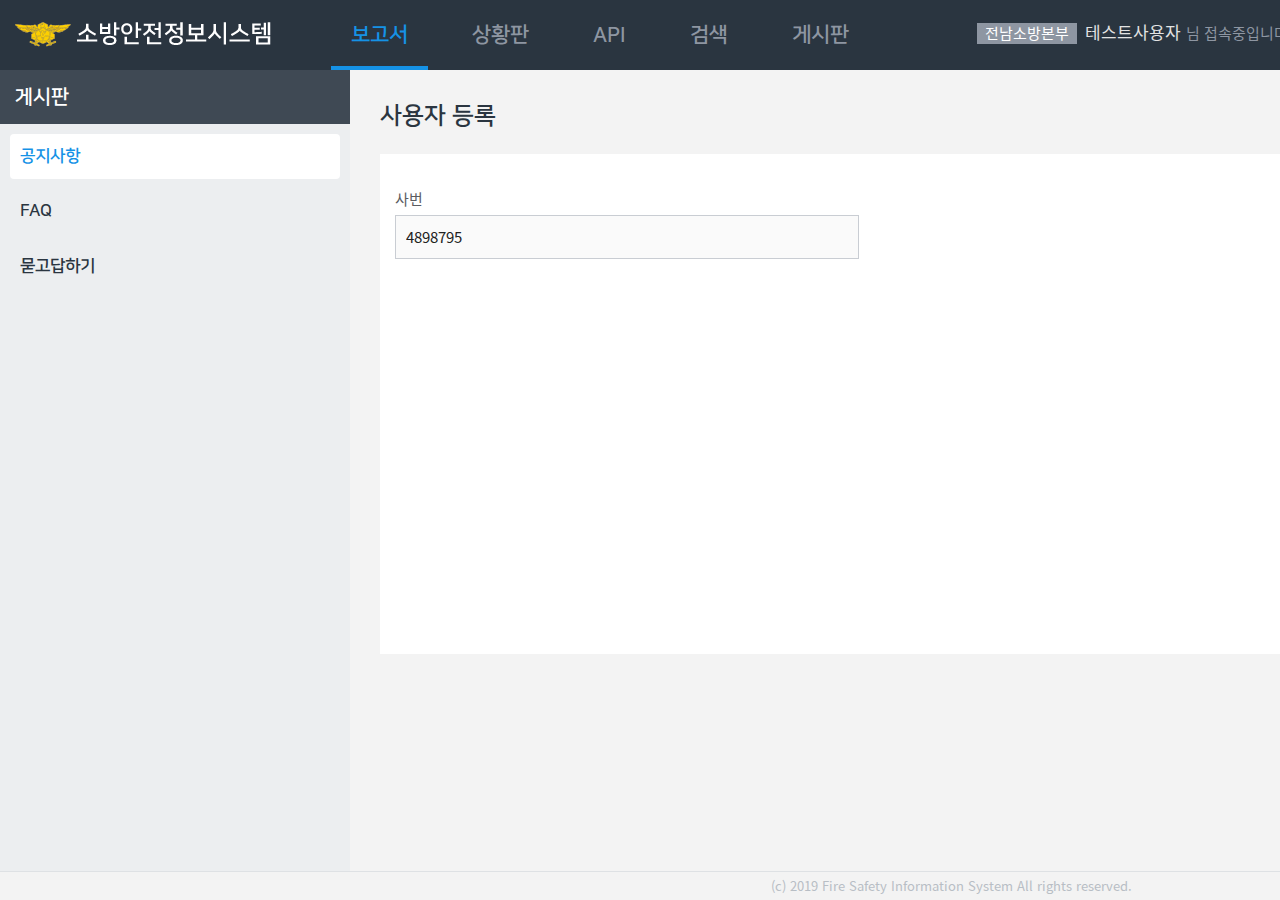
<file: input_style.html>
<!DOCTYPE html>
<html lang="ko">
<head>
  <meta charset="UTF-8">
  <meta name="viewport" content="width=device-width, initial-scale=1.0">
  <meta http-equiv="X-UA-Compatible" content="ie=edge">
  <title>소방안전정보시스템 포털(패널 고정)</title>
  <link rel="stylesheet" type="text/css" href="css/reset.css">
  <link rel="stylesheet" type="text/css" href="css/layout.css">
  <script src="js/jquery-1.12.4.js"></script>
  <script src="js/prefixfree.min.js"></script>
  <script src="js/custom.js"></script>
</head>
<body>
  <header class="header">
    <h1 class="header__logo"><a href="#"><img src="images/top_logo.png" alt=""></a></h1>

    <nav class="header__nav">
      <ul>
        <li class="active"><a href="#">보고서</a></li>
        <li><a href="#">상황판</a></li>
        <li><a href="#">API</a></li>
        <li><a href="#">검색</a></li>
        <li><a href="#">게시판</a></li>
      </ul>
    </nav>

    <ul class="header__info">
      <li><span class="bonbu">전남소방본부</span><span class="username">테스트사용자</span>님 접속중입니다.</li>
      <li><a href="#" class="btn__logout">로그아웃</a></li>
    </ul>
  </header> <!-- // header -->
  
  <div class="containerWrap">
    <div class="leftNav">
      <div class="leftNav__title">
        <h2>게시판</h2>        
      </div><!-- // leftNav__title -->      
      <div class="leftNav__2depth">
        <ul class="nontree">
          <li class="on"><a href="#">공지사항</a></li>
          <li><a href="#">FAQ</a></li>
          <li><a href="#">묻고답하기</a></li>
        </ul>
      </div> <!-- // leftNav__2depth -->
    </div><!-- // leftNav -->
    
    <div class="contentWrap">      
      <h3 class="contentWrap__title">사용자 등록</h3>  
      <div class="contentWrap__contents">
        <div class="item">
          <div class="item__input col2">
            <div class="item__box">
              <label for="" class="form_tit">사번</label>
              <input type="text" id="number" value="4898795" disabled>
            </div>          
          </div>
        </div> <!-- // item -->
      </div>
    </div> <!-- // contentWrap -->
  </div> <!-- // containerWrap -->
  
  <footer class="footer">
    <p>(c) 2019 Fire Safety Information System All rights reserved.</p>
  </footer>
</body>
</html>
</file>
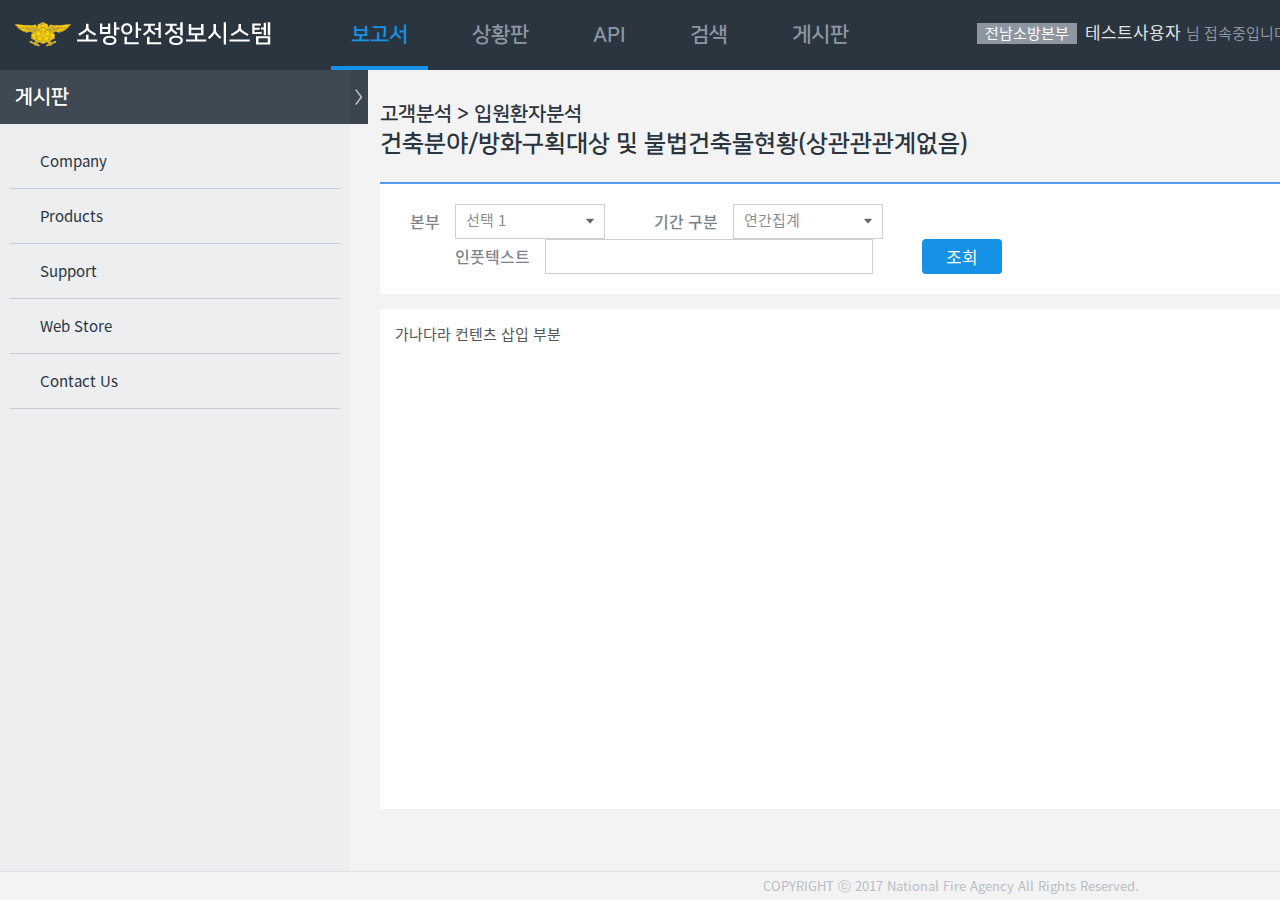
<file: layout.html>
<!DOCTYPE html>
<html lang="ko">

<head>
  <meta charset="UTF-8">
  <meta name="viewport" content="width=device-width, initial-scale=1.0">
  <meta http-equiv="X-UA-Compatible" content="ie=edge">
  <title>소방안전정보시스템 포털(트리구조 마크업)</title>
  <link rel="stylesheet" type="text/css" href="css/reset.css">
  <link rel="stylesheet" type="text/css" href="css/layout.css">  
  <script src="js/jquery-1.12.4.js"></script>
  <script type="text/javascript" src="http://cdn.dcodes.net/2/menus/tree/js/dc_tree_menu.js"></script>
  <script src="js/prefixfree.min.js"></script>
  <script type="text/javascript" src="http://amicogen.com/js/jquery.min.js"></script>
		<script type="text/javascript" src="http://amicogen.com/js/jquery.bxslider.min.js"></script>
  <script src="js/custom.js"></script> 
</head>

<body>
  <header class="header">
    <h1 class="header__logo"><a href="#"><img src="images/top_logo.png" alt=""></a></h1>

    <nav class="header__nav">
      <ul>
        <li class="active"><a href="#">보고서</a></li>
        <li><a href="#">상황판</a></li>
        <li><a href="#">API</a></li>
        <li><a href="#">검색</a></li>
        <li><a href="#">게시판</a></li>
      </ul>
    </nav>

    <ul class="header__info">
      <li><span class="bonbu">전남소방본부</span><span class="username">테스트사용자</span>님 접속중입니다.</li>
      <li><a href="#" class="btn__logout">로그아웃</a></li>
    </ul>
  </header> <!-- // header -->

  <div class="containerWrap">
    <div class="leftNav">
      <div class="leftNav__title">
        <h2>게시판</h2>
      </div><!-- // leftNav__title -->
      <button type="button" class="btn_toggleSnb panelbtn"><img src="images/btn_snb.jpg" alt=""></button>
      <div class="leftNav__2depth">
        <ul id="dc_treemenu">
          <li><a href="#">Company</a>
            <ul>
              <li><a href="#">About Us</a>
                <ul>
                  <li><a href="#">First link</a></li>
                  <li><a href="#">Second link</a></li>
                  <li><a href="#">Third link</a></li>
                  <li><a href="#">Fourth link</a></li>
                  <li><a href="#">Fifth link</a></li>
                </ul>
              </li>
              <li><a href="#">Our Team</a></li>
              <li><a href="#">Job Opportunities</a>
                <ul>
                  <li><a href="#">First link</a></li>
                  <li><a href="#">Second link</a></li>
                  <li><a href="#">Third link</a></li>
                  <li><a href="#">Fourth link</a></li>
                  <li><a href="#">Fifth link</a></li>
                </ul>
              </li>
              <li><a href="#">Investor Relations</a>
                <ul>
                  <li><a href="#">First link</a></li>
                  <li><a href="#">Second link</a></li>
                  <li><a href="#">Third link</a></li>
                  <li><a href="#">Fourth link</a></li>
                  <li><a href="#">Fifth link</a></li>
                </ul>
              </li>
              <li><a href="#">Privacy Policy</a></li>
            </ul>
          </li>
          <li><a href="#">Products</a>
            <ul>
              <li><a href="#">Software</a>
                <ul>
                  <li><a href="#">First link</a></li>
                  <li><a href="#">Second link</a></li>
                  <li><a href="#">Third link</a></li>
                  <li><a href="#">Fourth link</a></li>
                  <li><a href="#">Fifth link</a></li>
                </ul>
              </li>
              <li><a href="#">Hardware</a>
                <ul>
                  <li><a href="#">First link</a></li>
                  <li><a href="#">Second link</a></li>
                  <li><a href="#">Third link</a></li>
                  <li><a href="#">Fourth link</a></li>
                  <li><a href="#">Fifth link</a></li>
                </ul>
              </li>
              <li><a href="#">Software</a></li>
              <li><a href="#">Games</a></li>
              <li><a href="#">Research</a></li>
            </ul>
          </li>
          <li><a href="#">Support</a>
            <ul>
              <li><a href="#">First link</a></li>
              <li><a href="#">Second link</a></li>
              <li><a href="#">Third link</a>
                <ul>
                  <li><a href="#">First link</a></li>
                  <li><a href="#">Second link</a></li>
                  <li><a href="#">Third link</a></li>
                  <li><a href="#">Fourth link</a></li>
                  <li><a href="#">Fifth link</a></li>
                </ul>
              </li>
              <li><a href="#">Fourth link</a></li>
              <li><a href="#">Fifth link</a></li>
            </ul>
          </li>
          <li><a href="#">Web Store</a>
            <ul>
              <li><a href="#">First link</a></li>
              <li><a href="#">Second link</a></li>
              <li><a href="#">Third link</a></li>
              <li><a href="#">Fourth link</a></li>
              <li><a href="#">Fifth link</a></li>
            </ul>
          </li>
          <li><a href="#">Contact Us</a>
            <ul>
              <li><a href="#">First link</a></li>
              <li><a href="#">Second link</a>
                <ul>
                  <li><a href="#">First link</a></li>
                  <li><a href="#">Second link</a></li>
                  <li><a href="#">Third link</a></li>
                  <li><a href="#">Fourth link</a></li>
                  <li><a href="#">Fifth link</a></li>
                </ul>
              </li>
              <li><a href="#">Third link</a></li>
              <li><a href="#">Fourth link</a>
                <ul>
                  <li><a href="#">First link</a></li>
                  <li><a href="#">Second link</a></li>
                  <li><a href="#">Third link</a></li>
                  <li><a href="#">Fourth link</a></li>
                  <li><a href="#">Fifth link</a></li>
                </ul>
              </li>
              <li><a href="#">Fifth link</a></li>
            </ul>
          </li>
        </ul>
      </div> <!-- // leftNav__2depth -->
    </div><!-- // leftNav -->

    <div class="contentWrap">
      <h4 class="contentWrap__top">고객분석 > 입원환자분석</h4>
      <h3 class="contentWrap__title">건축분야/방화구획대상 및 불법건축물현황(상관관관계없음)</h3>
      <div class="contentWrap__search searchBox">
        <div class="searchBox__item">
          <span class="title">본부</span>
          <select name="" id="" title="해당항목선택">
            <option value="">선택 1</option>
            <option value="">선택 2</option>
            <option value="">선택 3</option>
          </select>
        </div> <!-- // searchBox__item-->
        <div class="searchBox__item">
          <span class="title">기간 구분</span>
          <select name="" id="" title="해당항목선택">
            <option value="">연간집계</option>
            <option value="">선택 2</option>
            <option value="">선택 3</option>
          </select>
        </div> <!-- // searchBox__item-->
        <div class="searchBox__item">
          <label for="text1" class="title">인풋텍스트</label>
          <input type="text" id="text1">
        </div>
        <div class="searchBox__item">
          <a href="#" class="search">조회</a>
        </div>
      </div> <!-- // contentWrap__search -->
      <div class="contentWrap__contents">
        가나다라 컨텐츠 삽입 부분
      </div>
    </div> <!-- // contentWrap -->
  </div> <!-- // containerWrap -->

  <footer class="footer">
    <p>COPYRIGHT ⓒ 2017 National Fire Agency All Rights Reserved.</p>
  </footer>
</body>
</html>
</file>
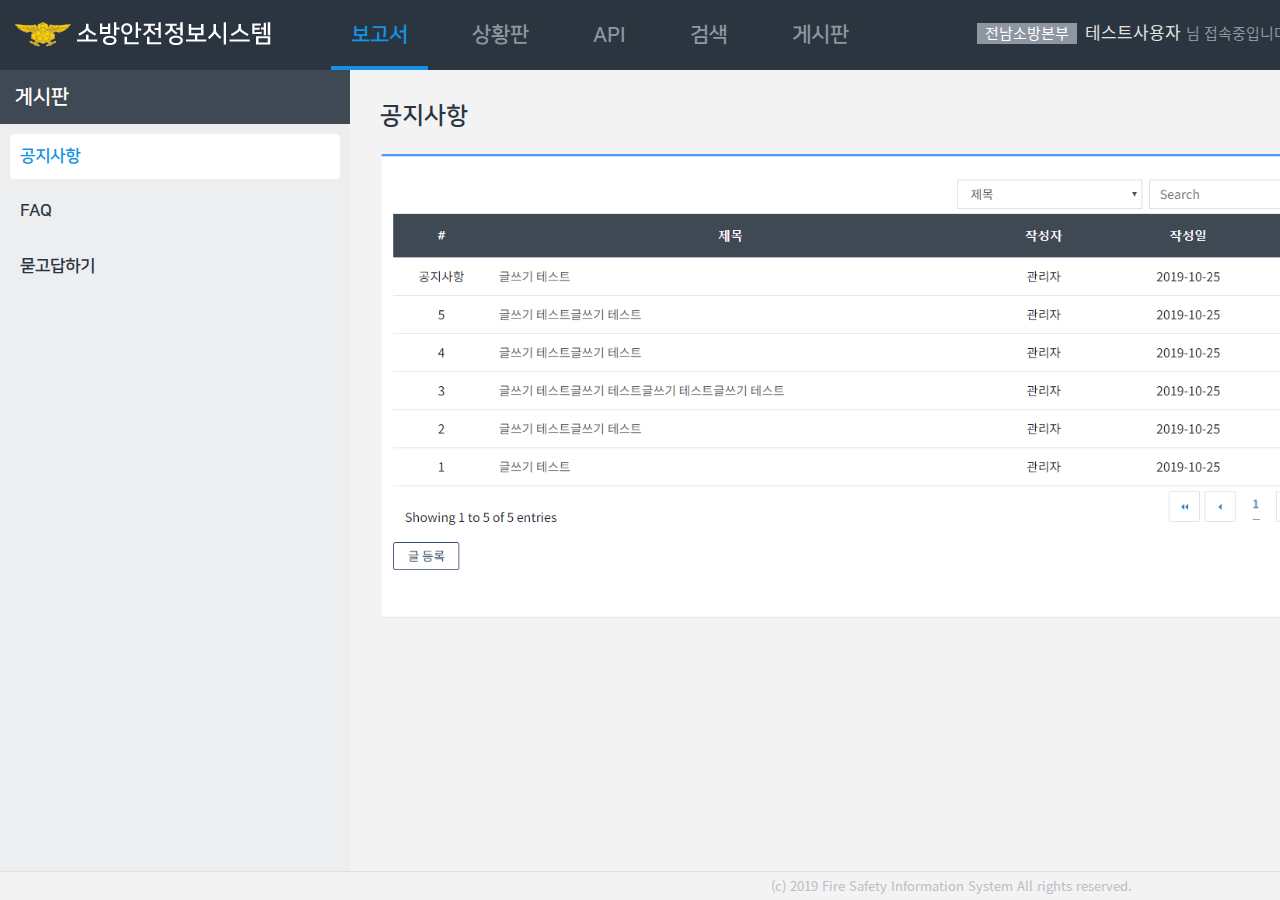
<file: layout_board.html>
<!DOCTYPE html>
<html lang="ko">
<head>
  <meta charset="UTF-8">
  <meta name="viewport" content="width=device-width, initial-scale=1.0">
  <meta http-equiv="X-UA-Compatible" content="ie=edge">
  <title>소방안전정보시스템 포털(패널 고정)</title>
  <link rel="stylesheet" type="text/css" href="css/reset.css">
  <link rel="stylesheet" type="text/css" href="css/layout.css">
  <script src="js/jquery-1.12.4.js"></script>
  <script src="js/prefixfree.min.js"></script>
  <script src="js/custom.js"></script>
</head>
<body>
  <header class="header">
    <h1 class="header__logo"><a href="#"><img src="images/top_logo.png" alt=""></a></h1>

    <nav class="header__nav">
      <ul>
        <li class="active"><a href="#">보고서</a></li>
        <li><a href="#">상황판</a></li>
        <li><a href="#">API</a></li>
        <li><a href="#">검색</a></li>
        <li><a href="#">게시판</a></li>
      </ul>
    </nav>

    <ul class="header__info">
      <li><span class="bonbu">전남소방본부</span><span class="username">테스트사용자</span>님 접속중입니다.</li>
      <li><a href="#" class="btn__logout">로그아웃</a></li>
    </ul>
  </header> <!-- // header -->
  
  <div class="containerWrap">
    <div class="leftNav">
      <div class="leftNav__title">
        <h2>게시판</h2>        
      </div><!-- // leftNav__title -->      
      <div class="leftNav__2depth">
        <ul class="nontree">
          <li class="on"><a href="#">공지사항</a></li>
          <li><a href="#">FAQ</a></li>
          <li><a href="#">묻고답하기</a></li>
        </ul>
      </div> <!-- // leftNav__2depth -->
    </div><!-- // leftNav -->
    
    <div class="contentWrap">      
      <h3 class="contentWrap__title">공지사항</h3>
      <img src="images/img_board.png" alt="느낌보기위한 이미지">
    </div> <!-- // contentWrap -->
  </div> <!-- // containerWrap -->
  
  <footer class="footer">
    <p>(c) 2019 Fire Safety Information System All rights reserved.</p>
  </footer>
</body>
</html>
</file>
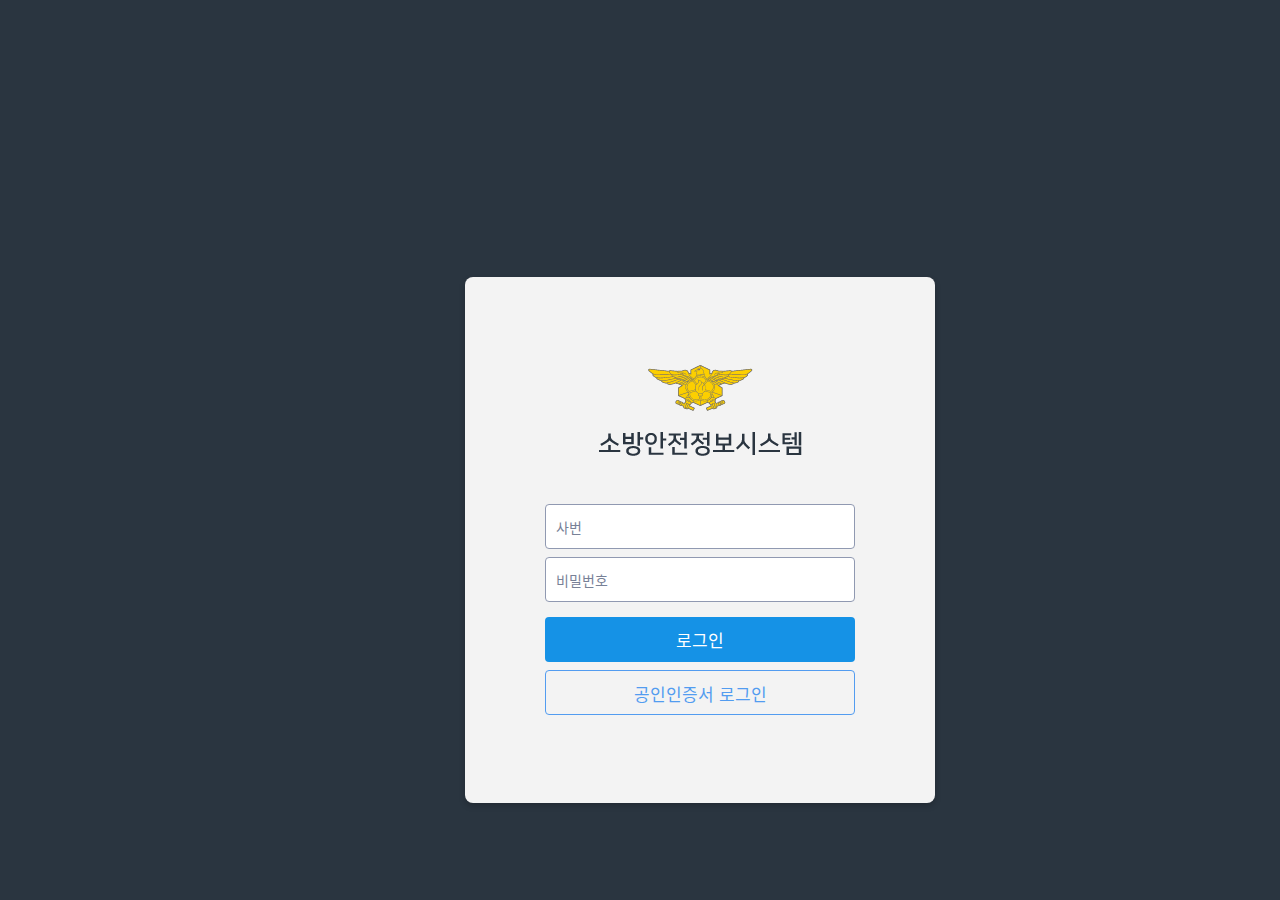
<file: login.html>
<!DOCTYPE html>
<html lang="ko">

<head>
  <meta charset="UTF-8">
  <meta name="viewport" content="width=device-width, initial-scale=1.0">
  <meta http-equiv="X-UA-Compatible" content="ie=edge">
  <title>소방안전정보시스템-로그인</title>
  <link rel="stylesheet" type="text/css" href="css/reset.css">
  <link rel="stylesheet" type="text/css" href="css/layout.css">
  <script src="js/jquery-1.12.4.js"></script>
  <script type="text/javascript" src="http://cdn.dcodes.net/2/menus/tree/js/dc_tree_menu.js"></script>
  <script src="js/prefixfree.min.js"></script>
  <script src="js/custom.js"></script>
</head>

<body class="login">
  <div class="login__box">

    <div class="login__logo">
      <img src="images/login_logo.png" alt="소방안전정보시스템">
    </div> <!-- // login__logo -->

    <div class="login__form">
      <form action="" id="login" name="login" method="post">
        <fieldset>
          <legend>로그인</legend>
          <div class="box_login_ipt">
            <label for="userid" class="i_label ir">사번</label>
            <input type="text" placeholder="사번" name="userid" id="userid" class="iptbox">
          </div>
          <div class="box_login_ipt">
            <label for="userpw" class="i_label ir">비밀번호</label>
            <input type="password" placeholder="비밀번호" name="userpw" id="userpw" class="iptbox">
          </div>
          <span class="btn_login"><input type="submit" value="로그인"></span>
          <a href="#" class="gongin">공인인증서 로그인</a>
        </fieldset>
      </form>
    </div> <!-- // login__form -->    

  </div> <!-- // login__box -->

</body>

</html>
</file>
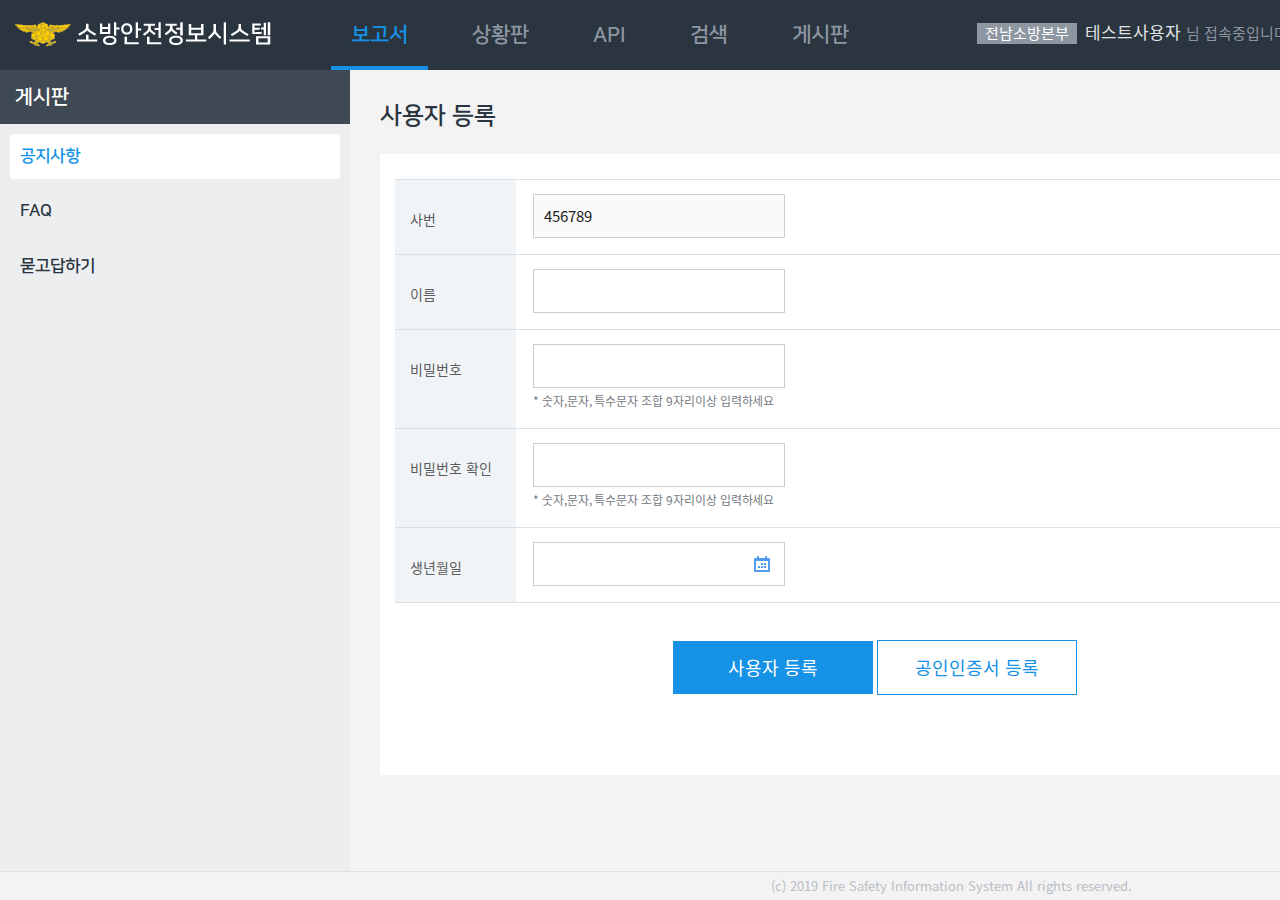
<file: register.html>
<!DOCTYPE html>
<html lang="ko">
<head>
  <meta charset="UTF-8">
  <meta name="viewport" content="width=device-width, initial-scale=1.0">
  <meta http-equiv="X-UA-Compatible" content="ie=edge">
  <title>소방안전정보시스템 포털(패널 고정)</title>
  <link rel="stylesheet" type="text/css" href="css/reset.css">
  <link rel="stylesheet" type="text/css" href="css/layout.css">
  <script src="js/jquery-1.12.4.js"></script>
  <script src="js/prefixfree.min.js"></script>
  <script src="js/custom.js"></script>
</head>
<body>
  <header class="header">
    <h1 class="header__logo"><a href="#"><img src="images/top_logo.png" alt=""></a></h1>

    <nav class="header__nav">
      <ul>
        <li class="active"><a href="#">보고서</a></li>
        <li><a href="#">상황판</a></li>
        <li><a href="#">API</a></li>
        <li><a href="#">검색</a></li>
        <li><a href="#">게시판</a></li>
      </ul>
    </nav>

    <ul class="header__info">
      <li><span class="bonbu">전남소방본부</span><span class="username">테스트사용자</span>님 접속중입니다.</li>
      <li><a href="#" class="btn__logout">로그아웃</a></li>
    </ul>
  </header> <!-- // header -->
  
  <div class="containerWrap">
    <div class="leftNav">
      <div class="leftNav__title">
        <h2>게시판</h2>        
      </div><!-- // leftNav__title -->      
      <div class="leftNav__2depth">
        <ul class="nontree">
          <li class="on"><a href="#">공지사항</a></li>
          <li><a href="#">FAQ</a></li>
          <li><a href="#">묻고답하기</a></li>
        </ul>
      </div> <!-- // leftNav__2depth -->
    </div><!-- // leftNav -->
    
    <div class="contentWrap">      
      <h3 class="contentWrap__title">사용자 등록</h3>  
      <div class="contentWrap__contents">
        <div class="item">
          <table class="table_type1">
              <caption></caption>
              <colgroup>
                  <col style="width:121px;">
                  <col>
              </colgroup>
              <tbody>
                  <tr>
                      <th scope="row">사번</th>
                      <td>
                          <input type="text" value="456789" disabled>                          
                      </td>
                  </tr>
                  <tr>
                      <th scope="row">이름</th>
                      <td>
                          <input type="text">                          
                      </td>
                  </tr>
                  <tr>
                      <th scope="row">비밀번호</th>
                      <td>
                          <input type="password">   
                          <p class="refer">* 숫자,문자, 특수문자 조합 9자리이상 입력하세요
                          </p>
                      </td>
                  </tr>
                  <tr>
                      <th scope="row">비밀번호 확인</th>
                      <td>
                          <input type="password">   
                          <p class="refer">* 숫자,문자, 특수문자 조합 9자리이상 입력하세요
                          </p>
                      </td>
                  </tr>
                  <tr>
                      <th scope="row">생년월일</th>
                      <td>
                        <div class="box_calendar">
                          <input type="text" title="날짜선택" name="" id="" class="ipt_text">  
                          <button class="btn_cal"><span class="ir">날짜선택</span></button>          
                        </div>
                      </td>
                  </tr>
              </tbody>
          </table>
        </div> <!-- // item -->
        <hr class="padding">
        <div class="item">
          <div class="btn_wrap">
            <button class="btn">사용자 등록</button>
            <button class="btn color2">공인인증서 등록</button>
          </div>
        </div>
      </div>
    </div> <!-- // contentWrap -->
  </div> <!-- // containerWrap -->
  
  <footer class="footer">
    <p>(c) 2019 Fire Safety Information System All rights reserved.</p>
  </footer>
</body>
</html>
</file>
<file: css/layout.css>
@charset "UTF-8";
/* color theme */
body {
  background: #f3f3f3;
  min-width: 1400px;
}

/* 로그인 화면 */
.login {
  position: relative;
  width: 100%;
  height: 100vh;
  background: #2A3540;
}

.login__box {
  position: absolute;
  top: 50%;
  left: 50%;
  -webkit-transform: translate(-50%, -50%);
          transform: translate(-50%, -50%);
  width: 470px;
  padding: 88px 80px;
  background: #F3F3F3;
  border-radius: 8px;
  text-align: center;
  -webkit-box-shadow: 0px 3px 6px rgba(0, 0, 0, 0.2);
          box-shadow: 0px 3px 6px rgba(0, 0, 0, 0.2);
}

.login__logo {
  margin-bottom: 50px;
}

.login__form .box_login_ipt {
  margin-bottom: 10px;
}

.login__form input[type='text'], .login__form input[type='password'] {
  height: 45px;
  width: 100%;
  padding: 8px 10px;
  background: #ffffff;
  border-radius: 4px;
  border: 1px solid #9099B1;
}

.login__form input[type='text']::-webkit-input-placeholder {
  color: #788197;
}

.login__form input[type='text']:-ms-input-placeholder {
  color: #788197;
}

.login__form input[type='text']::-ms-input-placeholder {
  color: #788197;
}

.login__form input[type='text']::placeholder {
  color: #788197;
}

.login__form input[type='password']::-webkit-input-placeholder {
  color: #788197;
}

.login__form input[type='password']:-ms-input-placeholder {
  color: #788197;
}

.login__form input[type='password']::-ms-input-placeholder {
  color: #788197;
}

.login__form input[type='password']::placeholder {
  color: #788197;
}

.login__form .btn_login {
  display: block;
  margin-top: 15px;
}

.login__form .btn_login input[type='submit'] {
  display: block;
  width: 100%;
  height: 45px;
  line-height: 45px;
  border-radius: 4px;
  border: 0;
  background: #1592e6;
  color: #ffffff;
  font-size: 17px;
}

.login__form .gongin {
  display: block;
  width: 100%;
  height: 45px;
  margin-top: 8px;
  line-height: 45px;
  border: 1px solid #529cf0;
  border-radius: 4px;
  color: #529cf0;
  font-size: 17px;
}

.header {
  width: 100%;
  padding: 0 15px;
  height: 70px;
  background: #2a3540;
}

.header__logo {
  float: left;
  margin-top: 22px;
}

.header__logo a {
  display: block;
}

.header__nav {
  float: left;
  margin-left: 50px;
  height: 70px;
  line-height: 70px;
}

.header__nav ul li {
  position: relative;
  display: inline-block;
  padding: 0 20px;
  margin: 0 10px;
  height: 100%;
}

.header__nav ul li a {
  font-family: 'NanumSquare';
  color: #8e96a2;
  font-size: 21px;
  font-weight: 600;
}

.header__nav li.active:after {
  position: absolute;
  left: 0;
  bottom: 0;
  width: 100%;
  content: '';
  border-bottom: 4px solid #1592e6;
}

.header__nav li.active a {
  color: #1592e6;
}

.header__info {
  float: right;
  margin-top: 20px;
}

.header__info li {
  display: inline-block;
  color: #8e96a2;
}

.header__info li span {
  display: inline-block;
}

.header__info li span.bonbu {
  background: #8e96a2;
  color: #ffffff;
  padding: 0 8px;
  margin-right: 8px;
}

.header__info li span.username {
  margin-right: 5px;
  color: #e2e3e3;
  font-size: 17px;
}

.header__info li .btn__logout {
  display: inline-block;
  height: 100%;
  padding: 0 8px;
  border-radius: 4px;
  border: 1px solid #1592e6;
  color: #1592e6;
}

.header__info li .btn__logout:hover {
  color: #ffffff;
  background: #1592e6;
}

.header__info li + li {
  margin-left: 15px;
}

#_wrap {
  position: relative;
  height: calc(100vh - 100px);
  min-height: 870px;
}

#_wrap .godash {
  position: absolute;
  top: 35px;
  right: 50%;
  width: 290px;
  background: #314558;
  z-index: 999;
  margin-right: 650px;
  overflow: hidden;
}

#_wrap .godash h2 {
  position: relative;
  float: left;
  width: 290px;
  height: 60px;
  line-height: 60px;
  text-align: center;
  color: #ffffff;
  background: #1592E6;
  font-size: 18px;
}

#_wrap .godash h2:before {
  content: '';
  position: absolute;
  left: 10px;
  top: 10px;
  width: 270px;
  height: 40px;
  border: 1px solid #ffffff;
  opacity: 0.4;
}

#_wrap .godash h2:after {
  position: absolute;
  bottom: -10px;
  left: 133px;
  content: '';
  width: 0px;
  height: 0px;
  z-index: 800;
  border-top: 12px solid #1592E6;
  border-bottom: 12px solid none;
  border-right: 12px solid transparent;
  border-left: 12px solid  transparent;
}

#_wrap .godash ul li {
  float: left;
  width: 50%;
  height: 115px;
  text-align: center;
  border-bottom: 1px solid #4A5C6C;
}

#_wrap .godash ul li:nth-child(2n) {
  border-left: 1px solid #4A5C6C;
}

#_wrap .godash ul li:nth-child(9) {
  border-bottom: none;
}

#_wrap .godash ul li:nth-child(10) {
  border-bottom: none;
}

#_wrap .godash ul li a {
  display: block;
  width: 100%;
  height: 100%;
  padding: 15px 10px;
  -webkit-box-sizing: border-box;
          box-sizing: border-box;
  color: #FFFFFF;
  letter-spacing: -0.5px;
  font-size: 16px;
  font-weight: 300;
  line-height: 1.1;
}

#_wrap .godash ul li a img {
  display: block;
  margin: 0 auto;
  margin-bottom: 8px;
}

#_wrap .godash ul li a:hover {
  color: #facf00;
}

#_wrap .gomenu {
  position: absolute;
  left: 50%;
  bottom: 200px;
  margin-left: -620px;
  width: 1240px;
  height: 60px;
  z-index: 990;
  background: #ffffff;
}

#_wrap .gomenu h2 {
  position: relative;
  float: left;
  width: 20%;
  height: 60px;
  line-height: 60px;
  text-align: center;
  color: #ffffff;
  background: #facf00;
}

#_wrap .gomenu h2:before {
  content: '';
  position: absolute;
  left: 10px;
  top: 10px;
  width: 227px;
  height: 40px;
  border: 1px solid #ffffff;
  opacity: 0.4;
}

#_wrap .gomenu h2:after {
  position: absolute;
  top: 18px;
  right: -10px;
  content: '';
  width: 0px;
  height: 0px;
  z-index: 800;
  border-top: 12px solid transparent;
  border-bottom: 12px solid transparent;
  border-right: 12px solid none;
  border-left: 12px solid  #facf00;
}

#_wrap .gomenu ul li {
  position: relative;
  float: left;
  width: 20%;
  height: 60px;
  line-height: 59px;
  text-align: center;
}

#_wrap .gomenu ul li a {
  display: block;
  width: 100%;
  height: 100%;
  font-size: 16px;
  color: #555151;
  background: #ffffff;
}

#_wrap .gomenu ul li a img {
  margin-right: 8px;
}

#_wrap .gomenu ul li a:hover {
  line-height: 53px;
  border-bottom: 4px solid #facf00;
}

#_wrap .gomenu ul li + li:before {
  position: absolute;
  left: 0;
  top: 0;
  content: '';
  width: 1px;
  height: 60px;
  border-left: 1px solid #d9d9d9;
}

#_vis {
  text-align: center;
  position: relative;
  overflow: hidden;
}

#_vis .__p {
  height: 100px;
}

#_vis ._vis {
  text-align: center;
  position: relative;
  overflow: hidden;
  display: block;
  background-position: 50% 0;
  background-repeat: no-repeat;
  background-size: cover;
  height: calc(100vh - 100px) !important;
  cursor: default;
}

#_vis > ._roll > ._vis:nth-child(n+2) {
  display: none;
}

#_vis .maintitle {
  text-align: left;
  width: 1240px;
  margin: 250px auto 0;
  font-size: 45px;
  color: #ffffff;
  text-shadow: 0 2px 6px rgba(0, 0, 0, 0.5);
  font-weight: bold;
}

#_vis .pointcolor {
  color: #F6F651;
}

#_vis .subtext {
  width: 1240px;
  text-align: left;
  margin: 0 auto;
  font-size: 20px;
  color: #ffffff;
  text-shadow: 0 2px 6px rgba(0, 0, 0, 0.5);
  font-weight: 400;
}

#_vis .bx-controls {
  position: absolute;
  bottom: 290px;
  width: 100%;
  z-index: 100;
  text-align: center;
}

#_vis .bx-pager .bx-pager-item {
  display: inline;
}

#_vis .bx-pager .bx-pager-item a {
  display: inline-block;
  text-align: left;
  margin: 0 3px;
  width: 18px;
  height: 18px;
  background: url(../images/vis-off.png) no-repeat;
  text-indent: -9999px;
  overflow: hidden;
  -webkit-transition: 0.3s;
  transition: 0.3s;
}

#_vis .bx-pager .bx-pager-item a.active {
  background: url(../images/vis-on.png) no-repeat;
}

#_vis .bx-controls-auto {
  width: 20px;
  display: inline-block;
}

#_vis .bx-controls-auto a {
  display: inline-block;
  text-indent: -9999px;
}

#_vis .bx-controls-auto .bx-start {
  width: 19px;
  height: 20px;
  background: url(../images/vis-play.png) center 2px no-repeat;
}

#_vis .bx-controls-auto .bx-stop {
  width: 15px;
  height: 19px;
  background: url(../images/vis-stop.png) center 2px no-repeat;
}

#_vis .bx-pager {
  display: inline-block;
}

#_vis .bx-viewport {
  height: calc(100vh - 100px) !important;
}

#_vis .bx-wrapper .bx-pager {
  text-align: center;
  width: auto;
}

#_vis .bx-wrapper .bx-pager {
  margin-left: 10px;
}

.board__wrap {
  position: absolute;
  bottom: 0;
  left: 0;
  width: 100%;
  height: 170px;
  background: rgba(34, 39, 42, 0.7);
  z-index: 990;
}

.board__wrap .board {
  width: 1240px;
  padding: 15px 0;
  margin: 0 auto;
}

.board__wrap .board__notice {
  width: 395px;
  float: left;
}

.board__wrap .board__notice .tab li a {
  display: inline-block;
  color: #f2f2f1;
  font-size: 18px;
  font-weight: 300;
  padding: 0 10px 10px 10px;
}

.board__wrap .board__notice .tab li a.on {
  color: #facf00;
  border-bottom: 2px solid #facf00;
}

.board__wrap .board__notice .notice {
  margin-top: 12px;
}

.board__wrap .board__notice .notice ul li {
  width: 395px;
  color: #ffffff;
  line-height: 30px;
  font-size: 16px;
}

.board__wrap .board__notice .notice ul li a {
  float: left;
  width: 275px;
  white-space: nowrap;
  overflow: hidden;
  text-overflow: ellipsis;
  color: #ffffff;
  font-weight: 300;
}

.board__wrap .board__notice .notice ul li a .cate {
  color: #facf00;
  margin-right: 5px;
}

.board__wrap .board__notice .notice ul li a:hover {
  text-decoration: underline;
}

.board__wrap .board__notice .notice ul li a:hover span {
  text-decoration: inherit;
}

.board__wrap .board__notice .notice ul li .date {
  float: right;
  color: #c7c7c6;
  font-weight: 300;
}

.board__wrap .board__etc {
  width: 330px;
  float: left;
  margin-left: 70px;
}

.board__wrap .board__etc .tab li {
  display: inline-block;
}

.board__wrap .board__etc .tab li + li {
  margin-left: 10px;
}

.board__wrap .board__etc .tab li a {
  display: inline-block;
  color: #f2f2f1;
  font-size: 18px;
  font-weight: 300;
  padding: 0 10px 10px 10px;
}

.board__wrap .board__etc .tab li a.on {
  color: #58BCFF;
  border-bottom: 2px solid #58BCFF;
}

.board__wrap .board__etc .content {
  position: relative;
  width: 330px;
  height: 100px;
}

.board__wrap .board__etc .content ul li {
  width: 330px;
  color: #ffffff;
  line-height: 30px;
  font-size: 16px;
}

.board__wrap .board__etc .content ul li a {
  float: left;
  width: 330px;
  white-space: nowrap;
  overflow: hidden;
  text-overflow: ellipsis;
  color: #ffffff;
  font-weight: 300;
}

.board__wrap .board__etc .content ul li a .cate {
  color: #58BCFF;
  margin-right: 5px;
}

.board__wrap .board__etc .content ul li a:hover {
  text-decoration: underline;
}

.board__wrap .board__etc .content ul li a:hover span {
  text-decoration: inherit;
}

.board__wrap .board__etc .content div {
  position: absolute;
  left: 0;
  top: 0;
  display: none;
  width: 455px;
  margin-top: 10px;
}

.board__wrap .board__banner {
  position: relative;
  float: left;
  margin-left: 70px;
  width: 375px;
}

.board__wrap .board__banner h2 {
  margin-bottom: 5px;
  color: #f2f2f1;
  font-size: 18px;
  font-weight: 300;
}

.board__wrap .board__banner .bx-has-pager {
  margin-top: -135px;
}

.board__wrap .board__banner .bx-wrapper .bx-controls.bx-has-controls-auto.bx-has-pager .bx-pager {
  text-align: right;
  width: 100%;
}

.board__wrap .board__banner .bx-controls-auto {
  display: none;
}

.board__wrap .board__banner .bx-wrapper .bx-pager {
  padding-top: 0;
}

.site {
  position: absolute;
  top: 35px;
  left: 50%;
  width: 220px;
  padding: 15px;
  background: rgba(255, 255, 255, 0.7);
  z-index: 999;
  margin-left: 650px;
  overflow: hidden;
}

.site .gosite {
  float: left;
  margin-left: -5px;
  margin-right: -5px;
}

.site .gosite li + li {
  margin-top: 7px;
}

.site .gosite img {
  width: 200px;
}

.containerWrap {
  position: relative;
  width: 100%;
}

.containerWrap .leftNav {
  width: 350px;
  height: calc(100vh - 99px);
  position: absolute;
  left: 0px;
  top: 0px;
  background: #eceef0;
  z-index: 450;
}

.containerWrap .leftNav__title {
  background: #3f4954;
  padding: 0 15px;
}

.containerWrap .leftNav__title h2 {
  color: #ffffff;
  font-family: 'NanumSquare';
  font-size: 20px;
  line-height: 54px;
  font-weight: 700;
}

.containerWrap .leftNav .btn_toggleSnb {
  border: none;
  position: absolute;
  top: 0;
  right: -18px;
  cursor: pointer;
  -webkit-transform: rotate(180deg);
          transform: rotate(180deg);
}

.containerWrap .leftNav .btn_toggleSnb.open {
  -webkit-transform: rotate(0deg);
          transform: rotate(0deg);
}

.containerWrap .leftNav__2depth {
  padding: 10px;
  height: calc(100vh - 154px);
  overflow-y: scroll;
}

.containerWrap .leftNav__2depth .nontree li {
  position: relative;
  line-height: 45px;
  font-size: 17px;
  margin-bottom: 10px;
}

.containerWrap .leftNav__2depth .nontree li a {
  display: block;
  font-family: 'NanumSquare';
  font-weight: 700;
  color: #2a3540;
  padding: 0 10px;
}

.containerWrap .leftNav__2depth .nontree li a:hover {
  border-radius: 4px;
  background: #ffffff;
}

.containerWrap .leftNav__2depth .nontree li.on a {
  color: #1592e6;
  display: block;
  padding: 0 10px;
  border-radius: 4px;
  background: #ffffff;
}

.containerWrap .contentWrap {
  position: absolute;
  right: 0px;
  width: calc(100% - 350px);
  height: 500px;
  -webkit-transition-property: width;
  transition-property: width;
  -webkit-transition-duration: 0.5s;
          transition-duration: 0.5s;
  padding: 30px;
}

.containerWrap .contentWrap__top {
  font-family: 'NanumSquare';
  color: #2a3540;
  font-size: 20px;
  font-weight: 700;
}

.containerWrap .contentWrap__title {
  margin-bottom: 20px;
  font-family: 'NanumSquare';
  color: #2a3540;
  font-size: 24px;
  font-weight: 700;
}

.containerWrap .contentWrap__search {
  margin-bottom: 15px;
  background: #ffffff;
  border-top: 2px solid #529cf0;
}

.containerWrap .contentWrap .searchBox {
  width: 100%;
  padding: 20px 30px;
  margin-bottom: 15px;
  background: #ffffff;
  -webkit-box-sizing: border-box;
          box-sizing: border-box;
}

.containerWrap .contentWrap .searchBox__item {
  display: inline-block;
  /* ie 기본 화살표 없앰 */
}

.containerWrap .contentWrap .searchBox__item input[type='checkbox'] + label {
  display: inline-block;
  height: 22px;
  line-height: 21px;
  padding: 0 0 0 25px;
  font-size: 14px;
  background: url(../images/inp_checkbox.gif) no-repeat left center;
  cursor: pointer;
}

.containerWrap .contentWrap .searchBox__item input[type='checkbox']:checked + label {
  background: url(../images/inp_checkbox_on.gif) no-repeat left center;
}

.containerWrap .contentWrap .searchBox__item input[type='radio'] + label {
  display: inline-block;
  height: 22px;
  line-height: 21px;
  padding: 0 0 0 25px;
  font-size: 14px;
  background: url(../images/inp_radiobox.gif) no-repeat left center;
  cursor: pointer;
}

.containerWrap .contentWrap .searchBox__item input[type='radio']:checked + label {
  background: url(../images/inp_radiobox_on.gif) no-repeat left center;
}

.containerWrap .contentWrap .searchBox__item input[type='text'], .containerWrap .contentWrap .searchBox__item input[type='password'] {
  height: 35px;
  line-height: 35px;
  padding: 0 10px;
  font-size: 14px;
  color: #333333;
  -webkit-box-sizing: border-box;
          box-sizing: border-box;
}

.containerWrap .contentWrap .searchBox__item input[type='text'] {
  min-width: 150px;
  width: auto;
}

.containerWrap .contentWrap .searchBox__item select {
  min-width: 150px;
  height: 35px;
  margin: 0;
  padding: 5px 25px 6px 10px;
  border: 1px solid #d0d0d0;
  background: url(../images/select_bg.gif) 100% 50% no-repeat;
  -webkit-appearance: none;
  -moz-appearance: none;
  -o-appearance: none;
  appearance: none;
  word-wrap: break-word;
  z-index: 10;
  font-size: 15px;
  color: #8e8e8e;
}

.containerWrap .contentWrap .searchBox__item select::-ms-expand {
  display: none;
}

.containerWrap .contentWrap .searchBox__item .title {
  float: left;
  margin-right: 15px;
  line-height: 35px;
  font-size: 16px;
  color: #7d838a;
  font-weight: 500;
}

.containerWrap .contentWrap .searchBox__item .search {
  display: inline-block;
  min-width: 80px;
  height: 35px;
  line-height: 35px;
  font-size: 17px;
  background: #1592e6;
  color: #ffffff;
  text-align: center;
  border-radius: 4px;
  vertical-align: middle;
}

.containerWrap .contentWrap .searchBox__item + .searchBox__item {
  margin-left: 45px;
}

.containerWrap .contentWrap__contents {
  padding: 15px 15px 80px 15px;
  min-height: 500px;
  -webkit-box-sizing: border-box;
          box-sizing: border-box;
  width: 100%;
  background: #ffffff;
}

.containerWrap .contentWrap.short {
  right: 0;
  width: 100%;
  -webkit-transition-property: width;
  transition-property: width;
  -webkit-transition-duration: 0.5s;
          transition-duration: 0.5s;
}

.footer {
  position: fixed;
  bottom: 0;
  min-width: 1902px;
  width: 100%;
  padding: 5px 10px;
  border-top: 1px solid #dee1e4;
  background: #f3f3f3;
  text-align: center;
  color: #b8bec5;
}

.footer p {
  font-size: 13px;
}

#dc_treemenu, #dc_treemenu ul, #dc_treemenu li {
  list-style: none;
  margin: 0;
  padding: 0;
}

#dc_treemenu ul {
  display: none;
}

#dc_treemenu li {
  line-height: 200%;
  margin-top: 1px;
  position: relative;
  width: 100%;
}

* html #dc_treemenu li {
  display: inline;
  float: left;
}

#dc_treemenu li a {
  padding-left: 30px;
  color: #2a3540;
}

#dc_treemenu li span {
  cursor: auto;
  float: left;
  font-size: 0;
  height: 18px;
  left: 5px;
  position: absolute;
  top: 18px;
  width: 18px;
}

#dc_treemenu li span, #dc_treemenu li span.collapsed {
  background: url(../images/collapsed.png) no-repeat 0 0;
}

#dc_treemenu li span.expanded {
  background: url(../images/expanded.png) no-repeat 0 0;
}

#dc_treemenu li li {
  background: #ffffff;
}

#dc_treemenu li li a {
  padding-left: 56px;
}

#dc_treemenu li li span {
  left: 28px;
}

#dc_treemenu li li li a {
  padding-left: 50px;
  color: #545e67;
}

#dc_treemenu li li li a:before {
  content: '-';
  padding-right: 8px;
}

#dc_treemenu li li li span {
  left: 56px;
}

#dc_treemenu > li {
  border-bottom: 1px solid #c5cbcf;
  line-height: 53px;
}

#dc_treemenu > li > ul > li > span, #dc_treemenu > li > ul > li > span.collapsed {
  background: url(../images/2depthoff.png) no-repeat 0 0;
  top: 10px;
}

#dc_treemenu > li > ul > li > span.expanded {
  background: url(../images/2depthon.png) no-repeat 0 0;
}

#dc_treemenu > li > ul > li > a {
  color: #667079;
  padding-left: 50px;
}

.item {
  margin-top: 10px;
}

.item__box {
  display: -webkit-box;
  display: -ms-flexbox;
  display: flex;
}

.item__box .form_tit {
  display: block;
  margin-top: 10px;
  margin-bottom: 5px;
  font-size: 15px;
  color: #5b5c61;
}

.item .item__box input[type='text'], .item .item__box input[type='password'], .item .item__box select {
  padding: 0 10px;
  width: 100%;
  height: 44px;
  border: 1px solid #c9cdd3;
  -webkit-box-sizing: border-box;
          box-sizing: border-box;
  font-size: 15px;
  color: #222222;
}

.item__input.col2 .item__box {
  display: inline-block;
  width: calc(50% - 16px);
}

.item table {
  background: #ffffff;
}

.item .table_type1 tbody {
  width: 100%;
  border-top: 1px solid #dae0e4;
}

.item .table_type1 tr {
  border-bottom: 1px solid #dae0e4;
}

.item .table_type1 th {
  padding: 30px 15px 0;
  min-height: 74px;
  text-align: left;
  font-size: 14px;
  vertical-align: top;
  color: #5b5c61;
  background: #f1f4f6;
}

.item .table_type1 td {
  display: block;
  padding: 14px 0 14px 17px;
  min-height: 74px;
}

.item .table_type1 .channel_address {
  font-size: 15px;
  color: #222222;
}

.item .table_type1 .channel_detail {
  font-size: 14px;
  color: #222222;
}

.item .table_type1 td input[type='text'], .item .table_type1 td input[type='password'], .item .table_type1 td select {
  padding: 0 10px;
  width: 252px;
  height: 44px;
  border: 1px solid #c9cdd3;
  -webkit-box-sizing: border-box;
          box-sizing: border-box;
  font-size: 15px;
  color: #222222;
}

.item textarea {
  margin-top: 13px;
  padding: 18px 9px;
  width: 100%;
  border: 1px solid #c9cdd3;
  -webkit-box-sizing: border-box;
          box-sizing: border-box;
  font-size: 15px;
  color: #222222;
  line-height: 26px;
  letter-spacing: -0.005em;
}

.item .table_type1 span + input, .item .table_type1 .won + .channel_detail {
  margin-left: 16px;
}

.item .table_type1 input + button {
  margin-left: 5px;
}

.item .table_type1 button + button {
  margin-left: 47px;
}

.item .table_type1 .sel {
  display: inline-block;
}

.item .table_type1 .won {
  display: inline-block;
  position: relative;
}

.item .table_type1 .won input[type='text'] {
  padding-right: 44px;
}

.item .table_type1 .won span {
  position: absolute;
  top: 13px;
  right: 18px;
  vertical-align: middle;
}

.item .table_type1 .wave {
  padding: 0 7px 0 10px;
}

.item .table_type1 .inp input[type='text'] {
  width: 142px;
}

.item .table_type1 .chk_box + .sel, .item .table_type1 .price + .won {
  margin-left: 8px;
}

.item .table_type1 .price {
  font-size: 14px;
  color: #222222;
}

.item .table_type1 .price_wrap + .price_wrap {
  margin-top: 10px;
}

.item .box_calendar {
  float: left;
  position: relative;
}

.item .box_calendar .btn_cal {
  position: absolute;
  right: 15px;
  top: 14px;
  z-index: 200;
  width: 16px;
  height: 16px;
  background: url(../images/btn_cal.png);
}

.refer {
  font-size: 12px;
  line-height: 26px;
  letter-spacing: -0.005em;
  color: #757981;
}

.btn_wrap {
  text-align: center;
}

.btn_wrap .btn {
  display: inline-block;
  padding: 14px 0;
  width: 200px;
  font-size: 18px;
  color: #ffffff;
  letter-spacing: -0.005em;
  text-align: center;
  background: #1592e6;
}

.btn_wrap .btn.color2 {
  border: 1px solid #1592e6;
  color: #1592e6;
  background: #ffffff;
}
/*# sourceMappingURL=layout.css.map */
</file>
